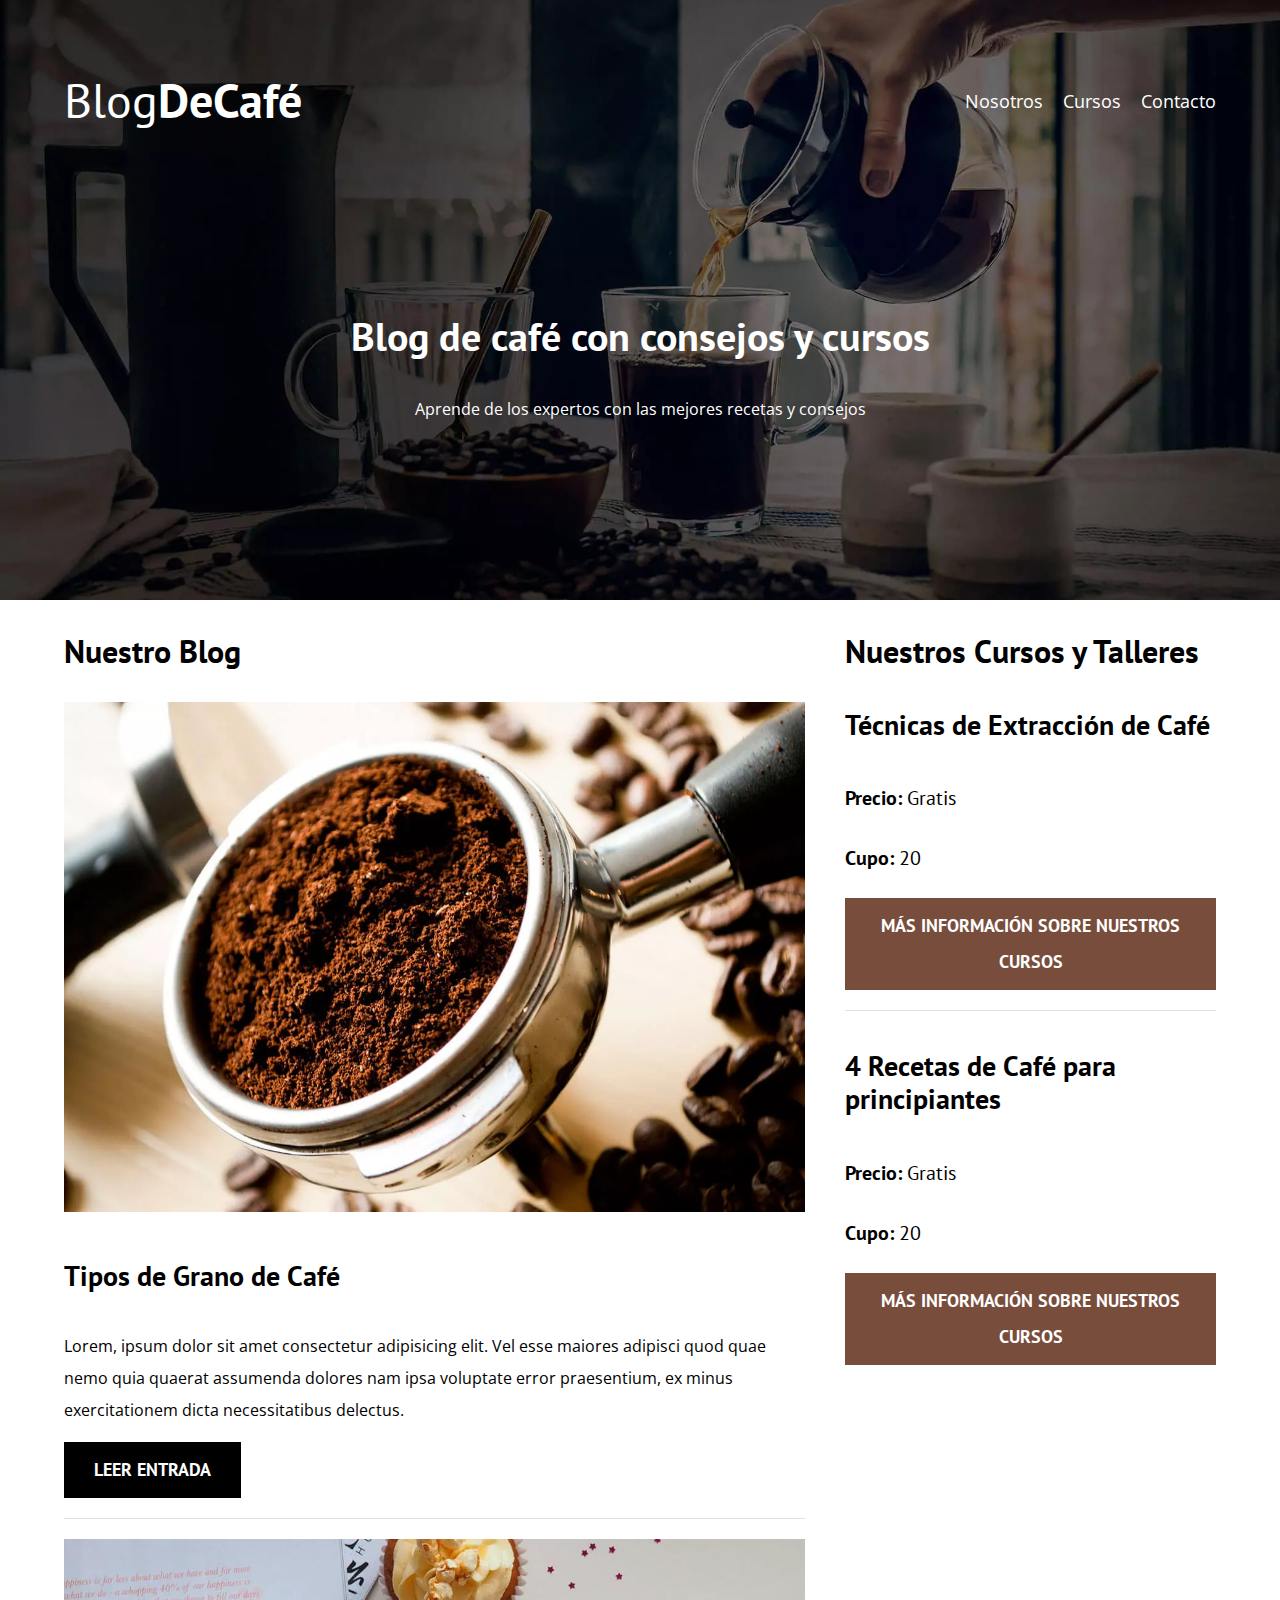
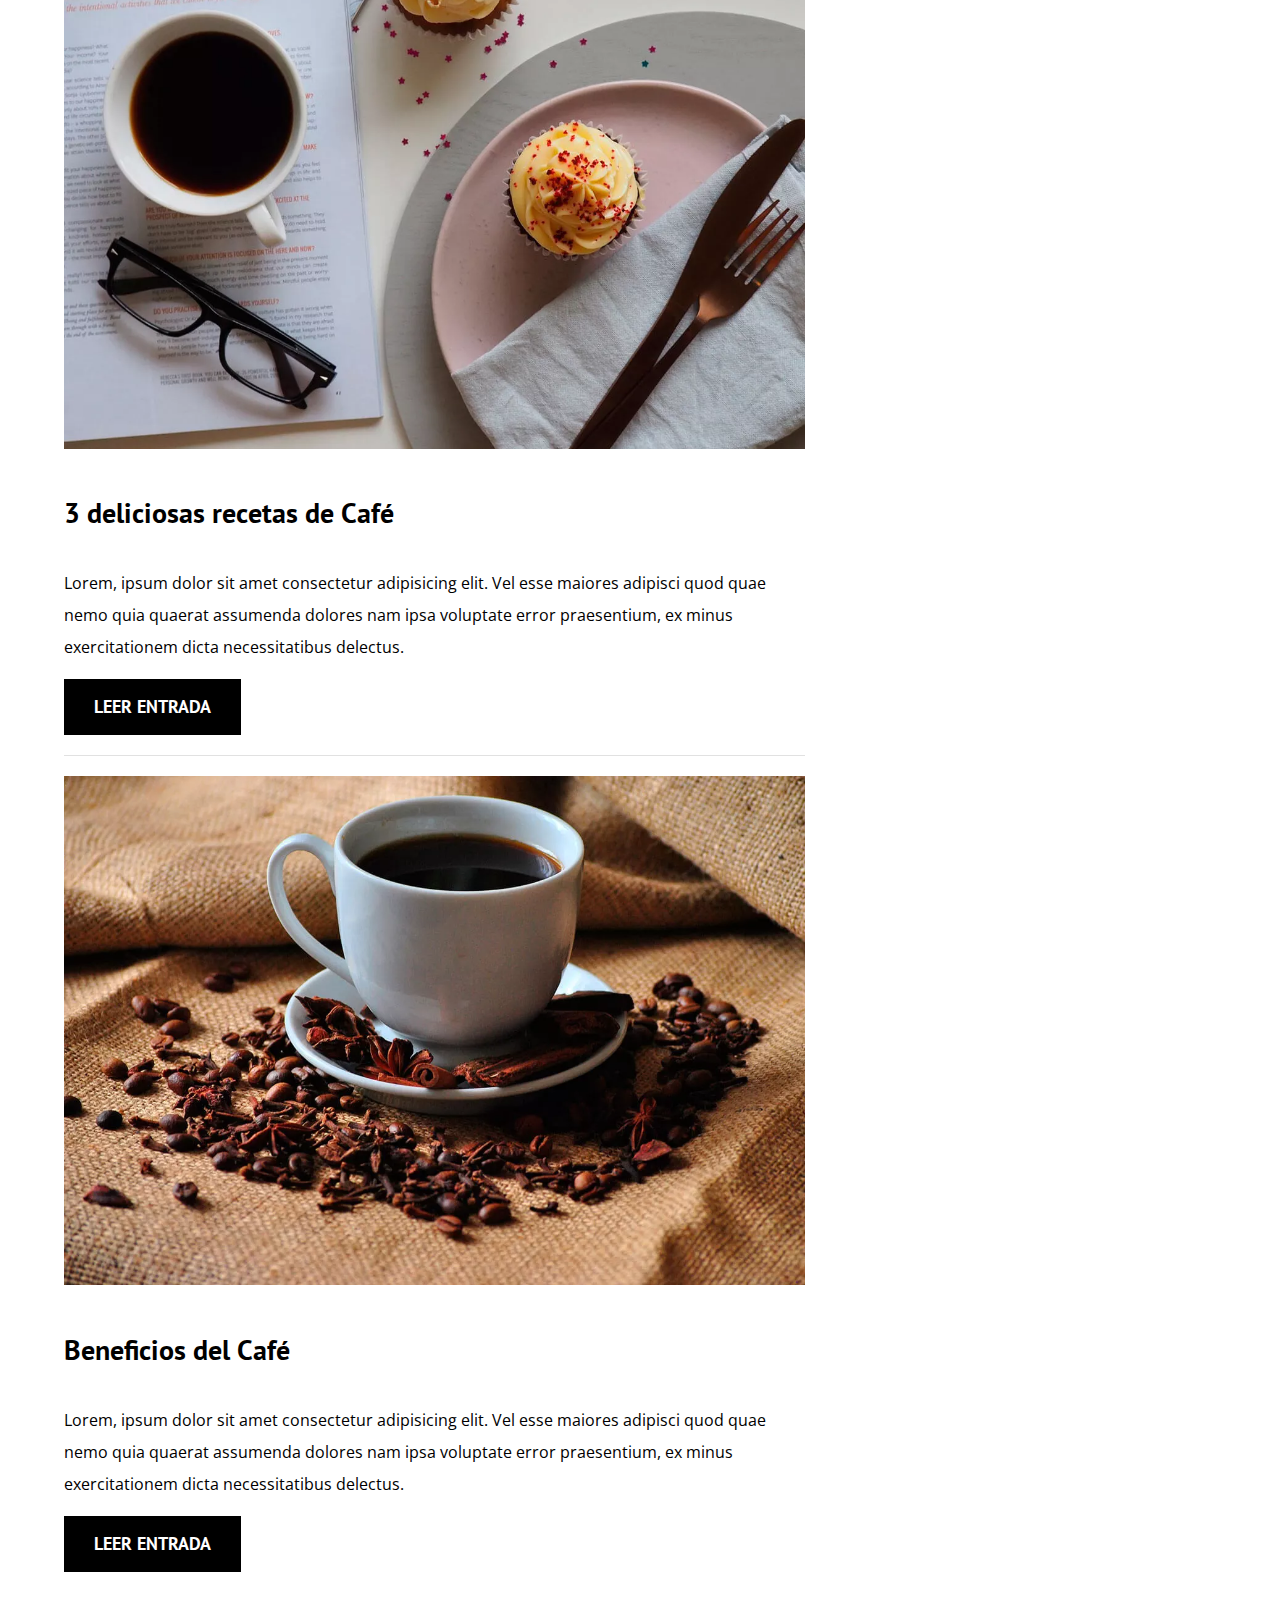
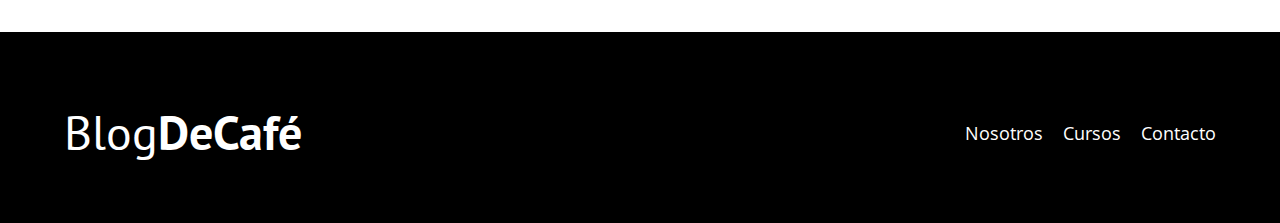
<file: index.html>
<!DOCTYPE html>
<html lang="es">
<head>
    <meta charset="UTF-8">
    <meta name="viewport" content="width=device-width, initial-scale=1.0">
    <meta name="description" content="Página web de blog de café">
    <title>BlogDeCafé</title>
    <!-- Prefetch -->
    <link rel="Prefetch" href="nosotros.html" as="document">

    <!-- Preload -->
    <link rel="Preload" href="css/normalize.css" as="style">
    <link rel="stylesheet" href="css/normalize.css">

    <link href="https://fonts.googleapis.com/css2?family=Open+Sans&family=PT+Sans:wght@400;700&display=swap" 
    rel="Preload" crossorigin="crossorigin" as="font">
    <link href="https://fonts.googleapis.com/css2?family=Open+Sans&family=PT+Sans:wght@400;700&display=swap" 
    rel="stylesheet">
   
    <link rel="Preload" href="css/style.css" as="style">       
    <link rel="stylesheet" href="css/style.css">
</head>
<body>
    <header class="header">
        <div class="contenedor">
            <div class="barra">
                <a href="index.html" class="logo">
                    <h1 class="logo__nombre no_margin centrar-texto">Blog<span class="logo__bold">DeCafé</span></h1>
                </a>
                <nav class="navegacion">
                    <a href="nosotros.html" class="navegacion__enlace">Nosotros</a>
                    <a href="cursos.html" class="navegacion__enlace">Cursos</a>
                    <a href="contacto.html" class="navegacion__enlace">Contacto</a>
                </nav>
            </div>
        </div>

        <div class="header_texto">
            <h2 class="no_margin">Blog de café con consejos y cursos</h2>
            <p class="no_margin">Aprende de los expertos con las mejores recetas y consejos</p>
        </div>
    </header>
    <div class="contenedor contenido-principal">
        <main class="blog">
            <h3>Nuestro Blog</h3>
            <article class="entrada">
                <div class="entrada__imagen">
                    <picture>
                        <source loading="lazy" srcset="img/blog1.webp" type="image/webp">
                        <img loading="lazy" src="img/blog1.jpg" alt="imagen blog">
                    </picture>
  
                </div>
                <div class="entrada__contenido">
                    <h4 class="no_margin">Tipos de Grano de Café</h4>
                    <p>Lorem, ipsum dolor sit amet consectetur adipisicing elit. 
                    Vel esse maiores adipisci quod quae nemo quia quaerat 
                    assumenda dolores nam ipsa voluptate error praesentium, 
                    ex minus exercitationem dicta necessitatibus delectus.</p>
                    <a href="entrada.html" class="boton boton--primario">Leer Entrada</a>
                </div>
            </article>
            <article class="entrada">
                <div class="entrada__imagen">
                    <picture>
                        <source loading="lazy" srcset="img/blog2.webp" type="image/webp">
                        <img loading="lazy" src="img/blog2.jpg" alt="imagen blog">
                    </picture>
                </div>
                <div class="entrada__contenido">
                    <h4 class="no_margin">3 deliciosas recetas de Café</h4>
                    <p>Lorem, ipsum dolor sit amet consectetur adipisicing elit. 
                    Vel esse maiores adipisci quod quae nemo quia quaerat 
                    assumenda dolores nam ipsa voluptate error praesentium, 
                    ex minus exercitationem dicta necessitatibus delectus.</p>
                    <a href="entrada.html" class="boton boton--primario">Leer Entrada</a>
                </div>
            </article>
            <article class="entrada">
                <div class="entrada__imagen">
                    <picture>
                        <source loading="lazy" srcset="img/blog3.webp" type="image/webp">
                        <img loading="lazy" src="img/blog4.jpg" alt="imagen blog">
                    </picture>
                </div>
                <div class="entrada__contenido">
                    <h4 class="no_margin">Beneficios del Café</h4>
                    <p>Lorem, ipsum dolor sit amet consectetur adipisicing elit. 
                    Vel esse maiores adipisci quod quae nemo quia quaerat 
                    assumenda dolores nam ipsa voluptate error praesentium, 
                    ex minus exercitationem dicta necessitatibus delectus.</p>
                    <a href="entrada.html" class="boton boton--primario">Leer Entrada</a>
                </div>
            </article>
        </main>
        <aside class="sidebar">
            <h3>Nuestros Cursos y Talleres</h3>

            <ul class="cursos no-padding">
                <li class="widget-curso">
                    <h4 class="no_margin">Técnicas de Extracción de Café</h4>
                    <p class="widget-curso__label">Precio:
                        <span class="widget-curso__info">Gratis</span>
                    </p>
                    <p class="widget-curso__label">Cupo:
                        <span class="widget-curso__info">20</span>
                    </p>
                    <a href="entrada.html" class="boton boton--secundario">Más Información sobre nuestros cursos</a>
                </li>
                <li class="widget-curso">
                    <h4 class="no_margin">4 Recetas de Café para principiantes</h4>
                    <p class="widget-curso__label">Precio:
                        <span class="widget-curso__info">Gratis</span>
                    </p>
                    <p class="widget-curso__label">Cupo:
                        <span class="widget-curso__info">20</span>
                    </p>
                    <a href="entrada.html" class="boton boton--secundario">Más Información sobre nuestros cursos</a>
                </li>
            </ul>
        </aside>
    </div>

    <footer class="footer">
        <div class="contenedor">
            <div class="barra">
                <a href="index.html" class="logo">
                    <h1 class="logo__nombre no_margin centrar-texto">Blog<span class="logo__bold">DeCafé</span></h1>
                </a>
                <nav class="navegacion">
                    <a href="nosotros.html" class="navegacion__enlace">Nosotros</a>
                    <a href="cursos.html" class="navegacion__enlace">Cursos</a>
                    <a href="contacto.html" class="navegacion__enlace">Contacto</a>
                </nav>
            </div>
        </div>
    </footer>
    <script src="js/modernizr.js"></script>
</body>
</html>
</file>
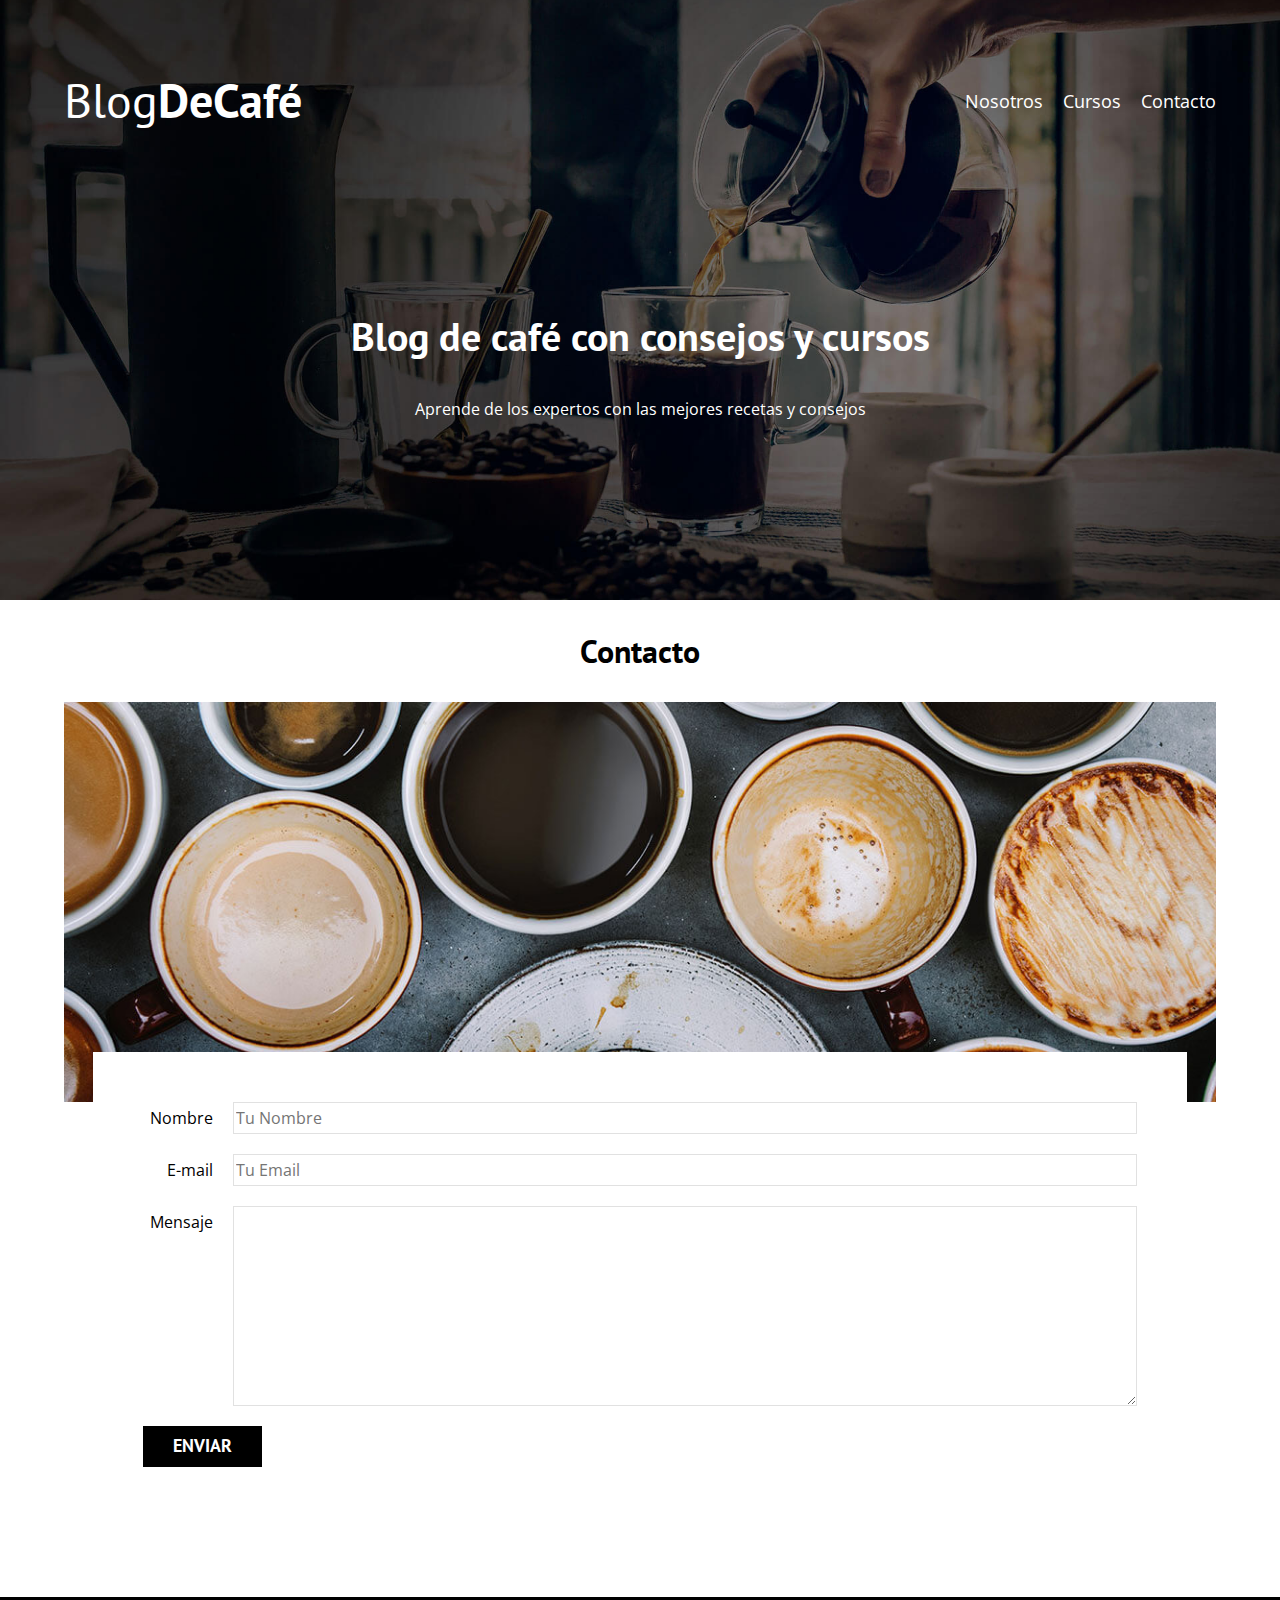
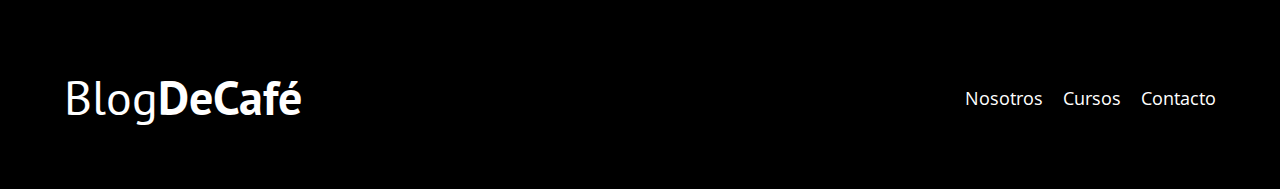
<file: contacto.html>
<!DOCTYPE html>
<html lang="en">
<head>
    <meta charset="UTF-8">
    <meta name="viewport" content="width=device-width, initial-scale=1.0">
    <title>BlogDeCafé</title>
    <link rel="stylesheet" href="css/normalize.css">
    <link href="https://fonts.googleapis.com/css2?family=Open+Sans&family=PT+Sans:wght@400;700&display=swap" 
    rel="stylesheet">
    <link rel="stylesheet" href="css/style.css">
</head>
<body>
    <header class="header">
        <div class="contenedor">
            <div class="barra">
                <a href="index.html" class="logo">
                    <h1 class="logo__nombre no_margin centrar-texto">Blog<span class="logo__bold">DeCafé</span></h1>
                </a>
                <nav class="navegacion">
                    <a href="nosotros.html" class="navegacion__enlace">Nosotros</a>
                    <a href="cursos.html" class="navegacion__enlace">Cursos</a>
                    <a href="contacto.html" class="navegacion__enlace">Contacto</a>
                </nav>
            </div>
        </div>

        <div class="header_texto">
            <h2 class="no_margin">Blog de café con consejos y cursos</h2>
            <p class="no_margin">Aprende de los expertos con las mejores recetas y consejos</p>
        </div>
    </header>
    <main class="contenedor">
        <h3 class="centrar-texto">Contacto</h3>
        <div class="contacto-bg"></div>
            <form action="" class="formulario">
                <div class="campo">
                    <label  class="campo__label" for="nombre">Nombre</label>
                    <input class="campo__field" type="text" placeholder="Tu Nombre" id="nombre">
                </div>
                <div class="campo">
                    <label class="campo__label" for="email">E-mail</label>
                    <input class="campo__field" type="email" placeholder="Tu Email" id="email">
                </div>
                <div class="campo">
                    <label class="campo__label" for="mensaje">Mensaje</label>
                    <textarea class="campo__field campo__field--textarea" id="mensaje" cols="30" rows="10"></textarea>
                </div>
                <div class="campo">
                    <input type="submit" value="Enviar" class="boton boton--primario">
                </div>
            </form>
        
        
    </main>

    <footer class="footer">
        <div class="contenedor">
            <div class="barra">
                <a href="index.html" class="logo">
                    <h1 class="logo__nombre no_margin centrar-texto">Blog<span class="logo__bold">DeCafé</span></h1>
                </a>
                <nav class="navegacion">
                    <a href="nosotros.html" class="navegacion__enlace">Nosotros</a>
                    <a href="cursos.html" class="navegacion__enlace">Cursos</a>
                    <a href="contacto.html" class="navegacion__enlace">Contacto</a>
                </nav>
            </div>
        </div>
    </footer>
</body>
</html>
</file>
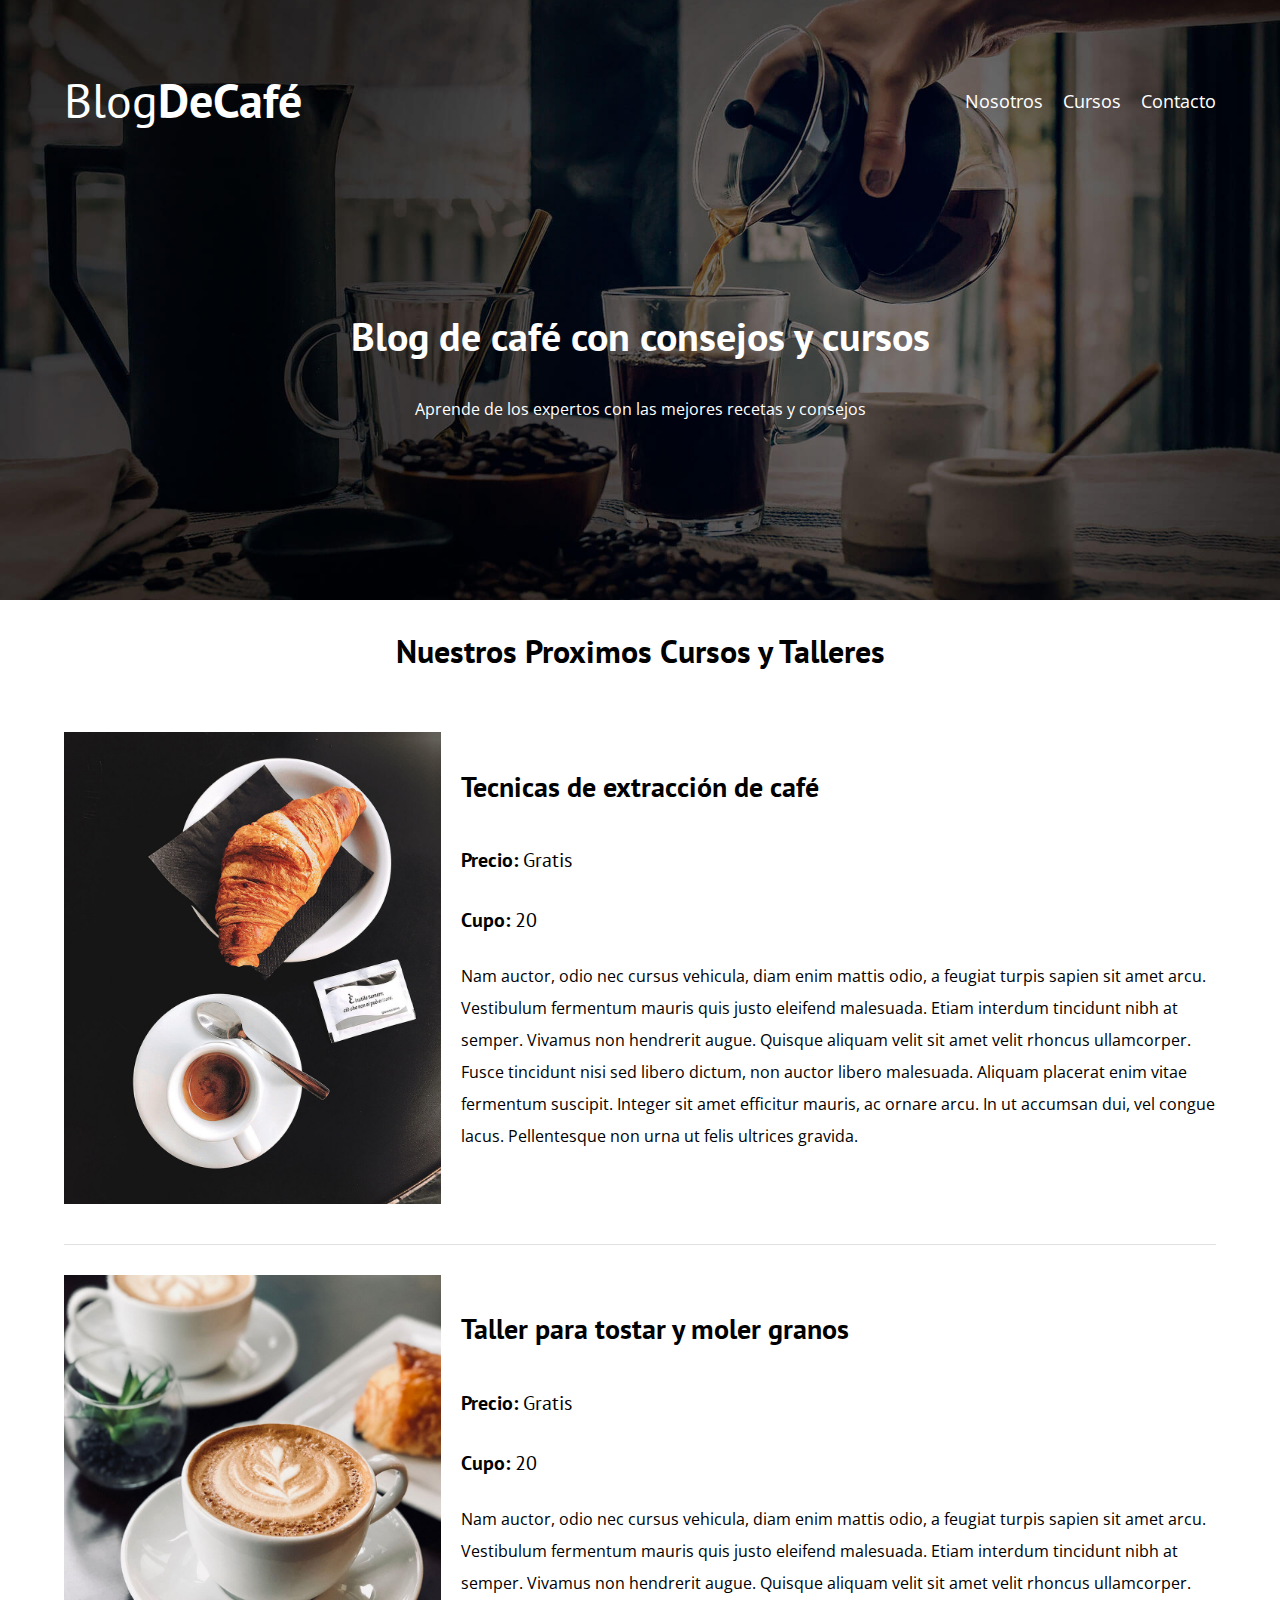
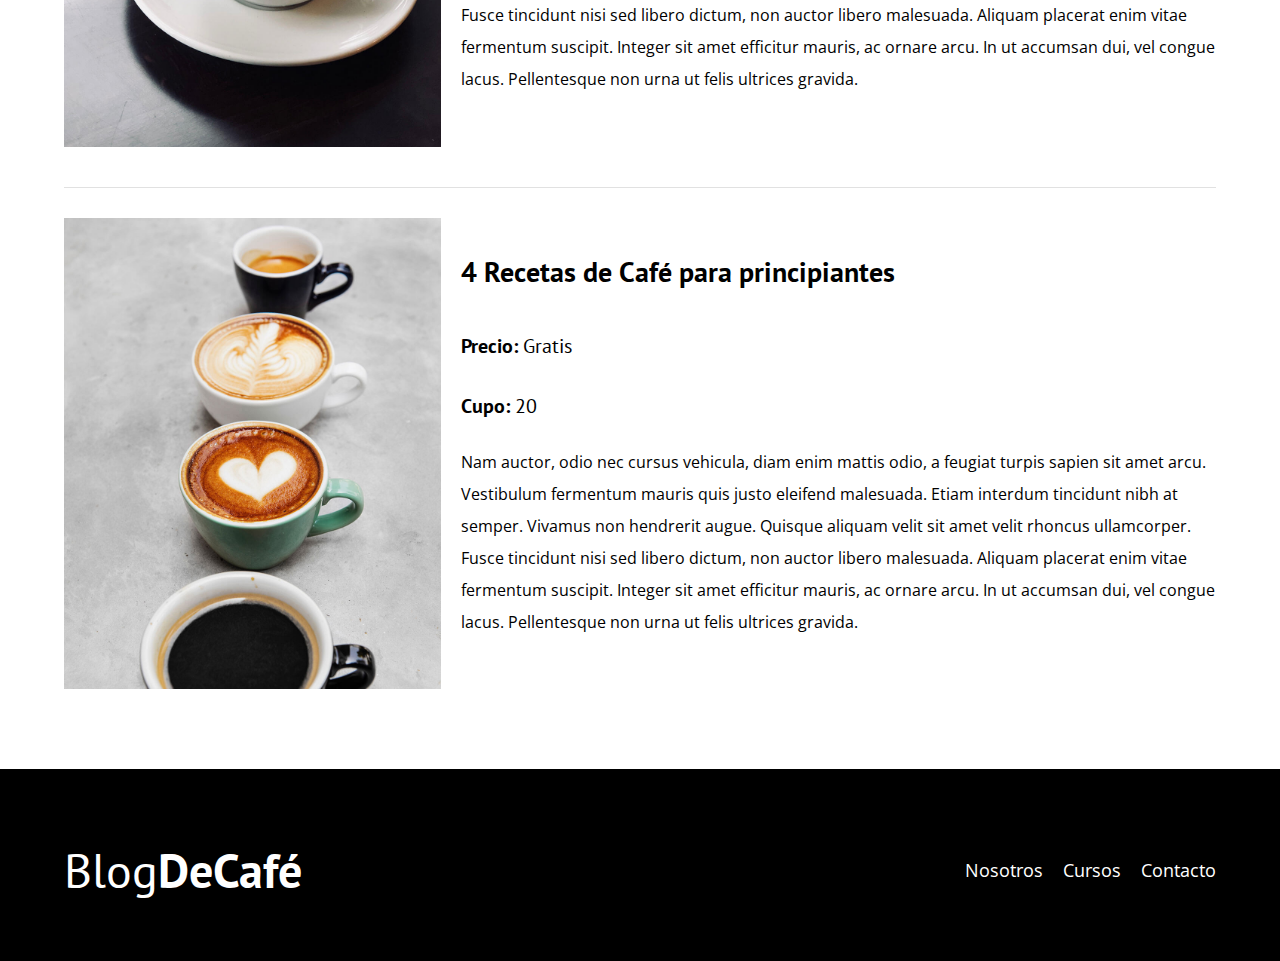
<file: cursos.html>
<!DOCTYPE html>
<html lang="en">
<head>
    <meta charset="UTF-8">
    <meta name="viewport" content="width=device-width, initial-scale=1.0">
    <title>BlogDeCafé</title>
    <link rel="stylesheet" href="css/normalize.css">
    <link href="https://fonts.googleapis.com/css2?family=Open+Sans&family=PT+Sans:wght@400;700&display=swap" 
    rel="stylesheet">
    <link rel="stylesheet" href="css/style.css">
</head>
<body>
    <header class="header">
        <div class="contenedor">
            <div class="barra">
                <a href="index.html" class="logo">
                    <h1 class="logo__nombre no_margin centrar-texto">Blog<span class="logo__bold">DeCafé</span></h1>
                </a>
                <nav class="navegacion">
                    <a href="nosotros.html" class="navegacion__enlace">Nosotros</a>
                    <a href="cursos.html" class="navegacion__enlace">Cursos</a>
                    <a href="contacto.html" class="navegacion__enlace">Contacto</a>
                </nav>
            </div>
        </div>

        <div class="header_texto">
            <h2 class="no_margin">Blog de café con consejos y cursos</h2>
            <p class="no_margin">Aprende de los expertos con las mejores recetas y consejos</p>
        </div>
    </header>
    <main class="contenedor">
        <h3 class="centrar-texto">Nuestros Proximos Cursos y Talleres</h3>
        <div class="curso">
            <div class="curso__imagen">
                <img src="img/curso1.jpg" alt="imagen del curso">
            </div>
            <div class="curso_informacion">
                <h4 class="no_margin">Tecnicas de extracción de café</h4>
                <p class="widget-curso__label">Precio:
                    <span class="widget-curso__info">Gratis</span>
                </p>
                <p class="widget-curso__label">Cupo:
                    <span class="widget-curso__info">20</span>
                </p>
                <p class="curso_descripcion">
                    Nam auctor, odio nec cursus vehicula, diam enim mattis odio, 
                    a feugiat turpis sapien sit amet arcu. Vestibulum fermentum 
                    mauris quis justo eleifend malesuada. Etiam interdum tincidunt 
                    nibh at semper. Vivamus non hendrerit augue. Quisque aliquam 
                    velit sit amet velit rhoncus ullamcorper. Fusce tincidunt nisi 
                    sed libero dictum, non auctor libero malesuada. Aliquam placerat 
                    enim vitae fermentum suscipit. Integer sit amet efficitur mauris, ac ornare arcu. 
                    In ut accumsan dui, vel congue lacus. Pellentesque non urna ut felis ultrices gravida. 
                </p>
            </div><!--.curso-informacion-->      
        </div><!--.curso-->     
        <div class="curso">
            <div class="curso__imagen">
                <img src="img/curso2.jpg" alt="imagen del curso">
            </div>
            <div class="curso_informacion">
                <h4 class="no_margin">Taller para tostar y moler granos</h4>
                <p class="widget-curso__label">Precio:
                    <span class="widget-curso__info">Gratis</span>
                </p>
                <p class="widget-curso__label">Cupo:
                    <span class="widget-curso__info">20</span>
                </p>
                <p class="curso_descripcion">
                    Nam auctor, odio nec cursus vehicula, diam enim mattis odio, 
                    a feugiat turpis sapien sit amet arcu. Vestibulum fermentum 
                    mauris quis justo eleifend malesuada. Etiam interdum tincidunt 
                    nibh at semper. Vivamus non hendrerit augue. Quisque aliquam 
                    velit sit amet velit rhoncus ullamcorper. Fusce tincidunt nisi 
                    sed libero dictum, non auctor libero malesuada. Aliquam placerat 
                    enim vitae fermentum suscipit. Integer sit amet efficitur mauris, ac ornare arcu. 
                    In ut accumsan dui, vel congue lacus. Pellentesque non urna ut felis ultrices gravida. 
                </p>
            </div><!--.curso-informacion-->      
        </div><!--.curso-->  
        <div class="curso">
            <div class="curso__imagen">
                <img src="img/curso3.jpg" alt="imagen del curso">
            </div>
            <div class="curso_informacion">
                <h4 class="no_margin">4 Recetas de Café para principiantes</h4>
                <p class="widget-curso__label">Precio:
                    <span class="widget-curso__info">Gratis</span>
                </p>
                <p class="widget-curso__label">Cupo:
                    <span class="widget-curso__info">20</span>
                </p>
                <p class="curso_descripcion">
                    Nam auctor, odio nec cursus vehicula, diam enim mattis odio, 
                    a feugiat turpis sapien sit amet arcu. Vestibulum fermentum 
                    mauris quis justo eleifend malesuada. Etiam interdum tincidunt 
                    nibh at semper. Vivamus non hendrerit augue. Quisque aliquam 
                    velit sit amet velit rhoncus ullamcorper. Fusce tincidunt nisi 
                    sed libero dictum, non auctor libero malesuada. Aliquam placerat 
                    enim vitae fermentum suscipit. Integer sit amet efficitur mauris, ac ornare arcu. 
                    In ut accumsan dui, vel congue lacus. Pellentesque non urna ut felis ultrices gravida. 
                </p>
            </div><!--.curso-informacion-->      
        </div><!--.curso-->      
    </main>

    <footer class="footer">
        <div class="contenedor">
            <div class="barra">
                <a href="index.html" class="logo">
                    <h1 class="logo__nombre no_margin centrar-texto">Blog<span class="logo__bold">DeCafé</span></h1>
                </a>
                <nav class="navegacion">
                    <a href="nosotros.html" class="navegacion__enlace">Nosotros</a>
                    <a href="cursos.html" class="navegacion__enlace">Cursos</a>
                    <a href="contacto.html" class="navegacion__enlace">Contacto</a>
                </nav>
            </div>
        </div>
    </footer>
</body>
</html>
</file>
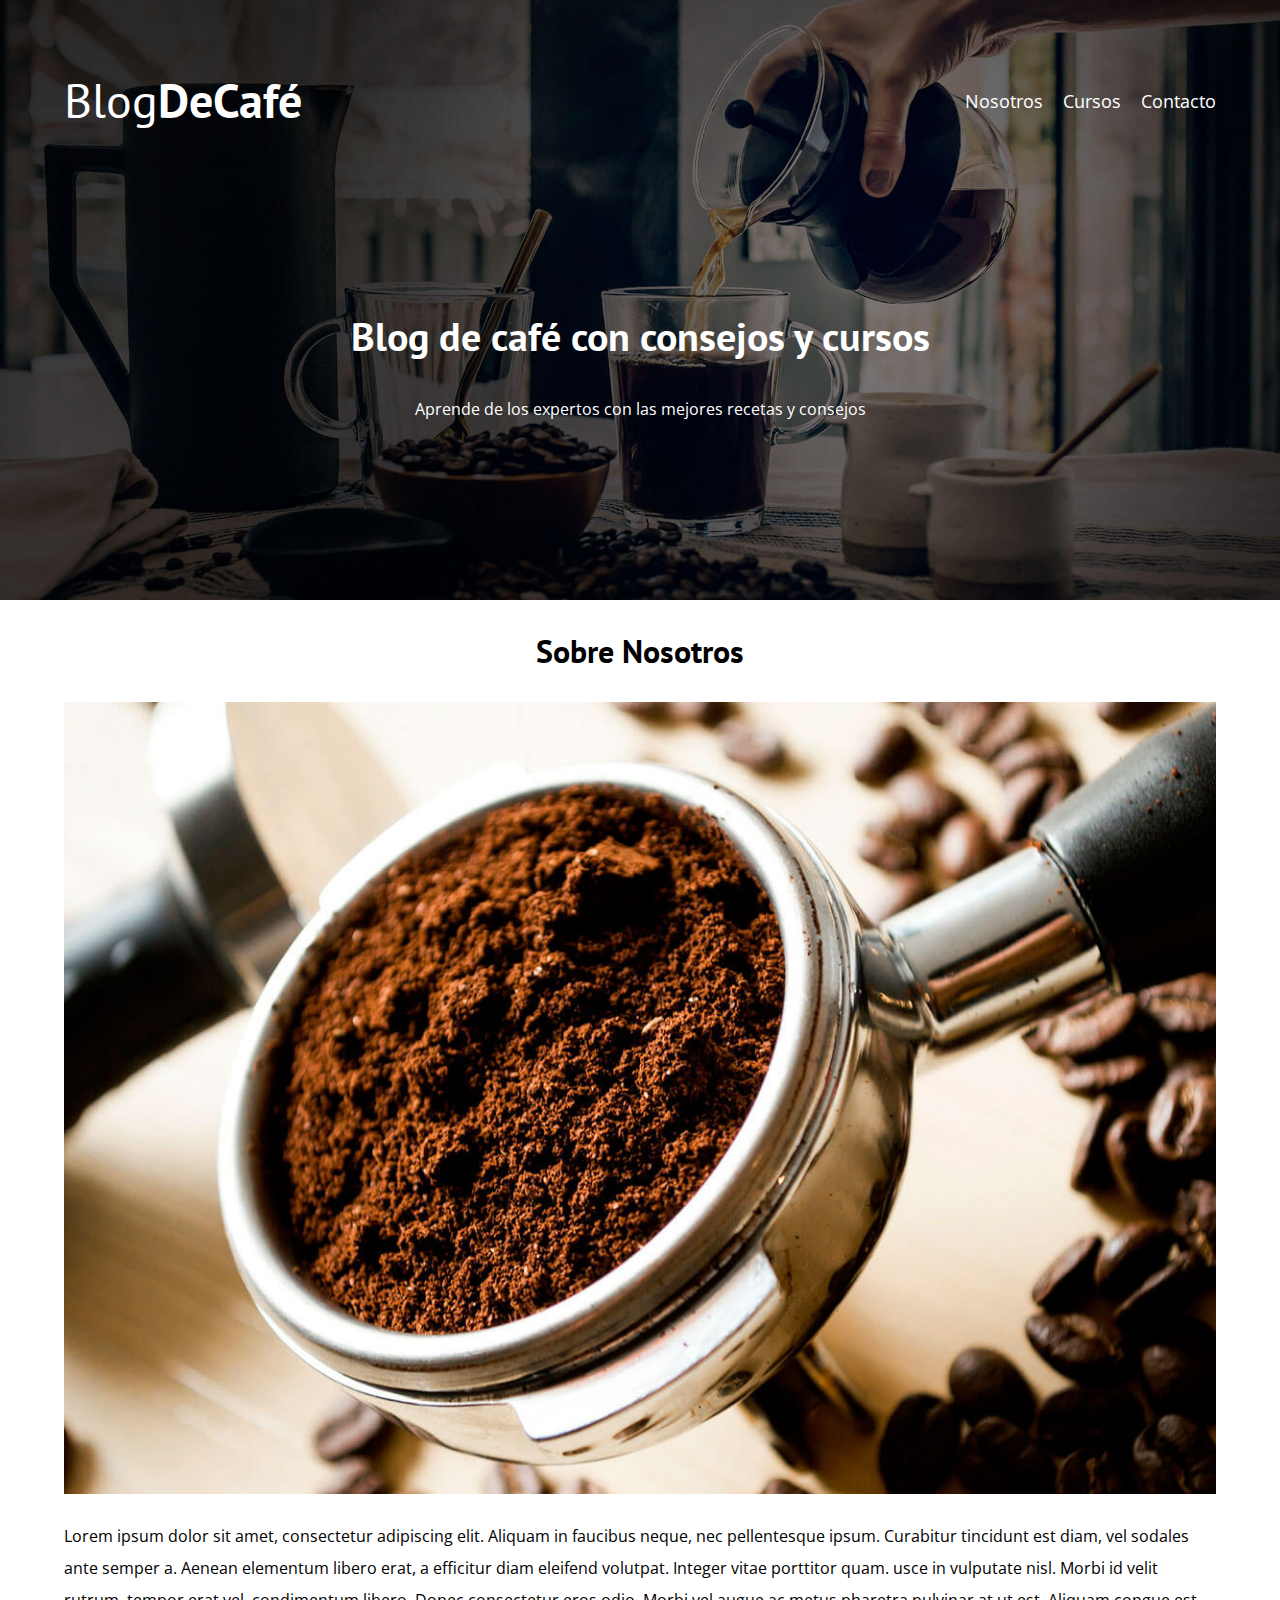
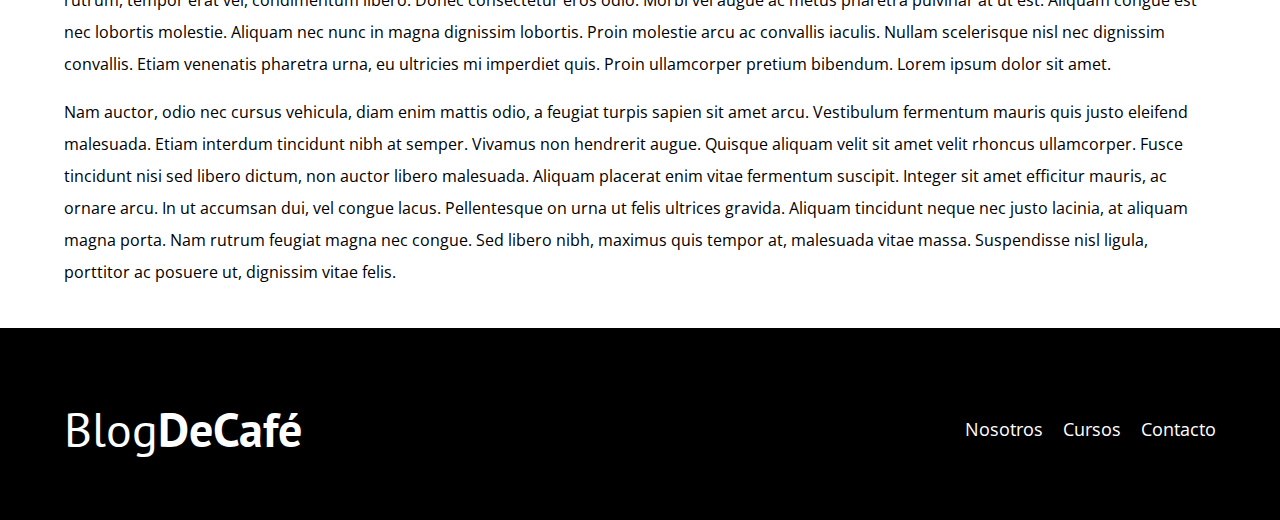
<file: entrada.html>
<!DOCTYPE html>
<html lang="en">
<head>
    <meta charset="UTF-8">
    <meta name="viewport" content="width=device-width, initial-scale=1.0">
    <title>BlogDeCafé</title>
    <link rel="stylesheet" href="css/normalize.css">
    <link href="https://fonts.googleapis.com/css2?family=Open+Sans&family=PT+Sans:wght@400;700&display=swap" 
    rel="stylesheet">
    <link rel="stylesheet" href="css/style.css">
</head>
<body>
    <header class="header">
        <div class="contenedor">
            <div class="barra">
                <a href="index.html" class="logo">
                    <h1 class="logo__nombre no_margin centrar-texto">Blog<span class="logo__bold">DeCafé</span></h1>
                </a>
                <nav class="navegacion">
                    <a href="nosotros.html" class="navegacion__enlace">Nosotros</a>
                    <a href="cursos.html" class="navegacion__enlace">Cursos</a>
                    <a href="contacto.html" class="navegacion__enlace">Contacto</a>
                </nav>
            </div>
        </div>

        <div class="header_texto">
            <h2 class="no_margin">Blog de café con consejos y cursos</h2>
            <p class="no_margin">Aprende de los expertos con las mejores recetas y consejos</p>
        </div>
    </header>
    <main class="contenedor">
        <h3 class="centrar-texto">Sobre Nosotros</h3>
        
        <img src="img/blog1.jpg" alt="">
        <p>Lorem ipsum dolor sit amet, consectetur adipiscing elit. Aliquam in faucibus neque, 
        nec pellentesque ipsum. Curabitur tincidunt est diam, vel sodales ante semper a. Aenean 
        elementum libero erat, a efficitur diam eleifend volutpat. Integer vitae porttitor quam. 
        usce in vulputate nisl. Morbi id velit rutrum, tempor erat vel, condimentum libero. Donec 
        consectetur eros odio. Morbi vel augue ac metus pharetra pulvinar at ut est. Aliquam congue 
        est nec lobortis molestie. Aliquam nec nunc in magna dignissim lobortis. Proin molestie arcu 
        ac convallis iaculis. Nullam scelerisque nisl nec dignissim convallis. Etiam venenatis pharetra 
        urna, eu ultricies mi imperdiet quis. Proin ullamcorper pretium bibendum. Lorem ipsum dolor sit amet. 
        </p>
        <p>Nam auctor, odio nec cursus vehicula, diam enim mattis odio, a feugiat turpis sapien sit amet arcu. 
        Vestibulum fermentum mauris quis justo eleifend malesuada. Etiam interdum tincidunt nibh at semper. 
        Vivamus non hendrerit augue. Quisque aliquam velit sit amet velit rhoncus ullamcorper. Fusce tincidunt 
        nisi sed libero dictum, non auctor libero malesuada. Aliquam placerat enim vitae fermentum suscipit. 
        Integer sit amet efficitur mauris, ac ornare arcu. In ut accumsan dui, vel congue lacus. Pellentesque 
        on urna ut felis ultrices gravida. Aliquam tincidunt neque nec justo lacinia, at aliquam magna porta. 
        Nam rutrum feugiat magna nec congue. Sed libero nibh, maximus quis tempor at, malesuada vitae massa. 
        Suspendisse nisl ligula, porttitor ac posuere ut, dignissim vitae felis.
        </p>
    </main>

    <footer class="footer">
        <div class="contenedor">
            <div class="barra">
                <a href="index.html" class="logo">
                    <h1 class="logo__nombre no_margin centrar-texto">Blog<span class="logo__bold">DeCafé</span></h1>
                </a>
                <nav class="navegacion">
                    <a href="nosotros.html" class="navegacion__enlace">Nosotros</a>
                    <a href="cursos.html" class="navegacion__enlace">Cursos</a>
                    <a href="contacto.html" class="navegacion__enlace">Contacto</a>
                </nav>
            </div>
        </div>
    </footer>
</body>
</html>
</file>
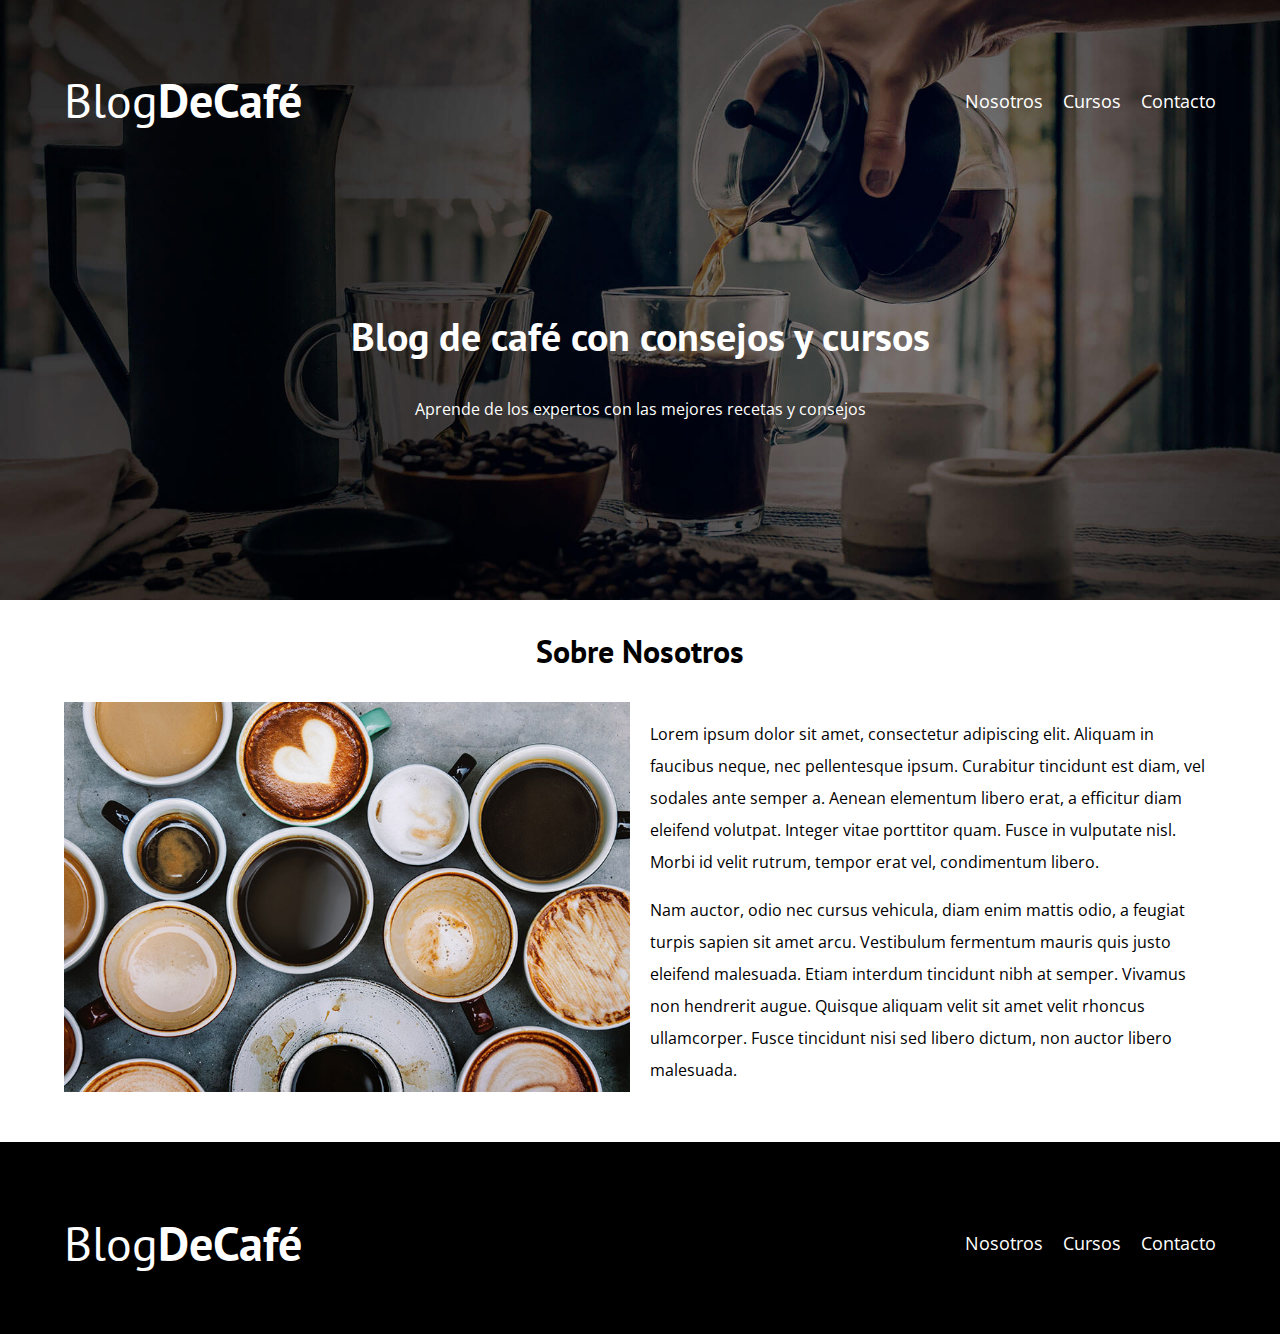
<file: nosotros.html>
<!DOCTYPE html>
<html lang="en">
<head>
    <meta charset="UTF-8">
    <meta name="viewport" content="width=device-width, initial-scale=1.0">
    <title>BlogDeCafé</title>
    <link rel="stylesheet" href="css/normalize.css">
    <link href="https://fonts.googleapis.com/css2?family=Open+Sans&family=PT+Sans:wght@400;700&display=swap" 
    rel="stylesheet">
    <link rel="stylesheet" href="css/style.css">
</head>
<body>
    <header class="header">
        <div class="contenedor">
            <div class="barra">
                <a href="index.html" class="logo">
                    <h1 class="logo__nombre no_margin centrar-texto">Blog<span class="logo__bold">DeCafé</span></h1>
                </a>
                <nav class="navegacion">
                    <a href="nosotros.html" class="navegacion__enlace">Nosotros</a>
                    <a href="cursos.html" class="navegacion__enlace">Cursos</a>
                    <a href="contacto.html" class="navegacion__enlace">Contacto</a>
                </nav>
            </div>
        </div>

        <div class="header_texto">
            <h2 class="no_margin">Blog de café con consejos y cursos</h2>
            <p class="no_margin">Aprende de los expertos con las mejores recetas y consejos</p>
        </div>
    </header>
    <main class="contenedor">
        <h3 class="centrar-texto">Sobre Nosotros</h3>
        <div class="sobre-nosotros">
            <div class="sobre-nosotros__imagen">
                <img src="img/nosotros.jpg" alt="imagen nosotros">
            </div>
            <div class="sobre-nosotros__texto">
                <p>Lorem ipsum dolor sit amet, consectetur adipiscing elit. 
                Aliquam in faucibus neque, nec pellentesque ipsum. Curabitur 
                tincidunt est diam, vel sodales ante semper a. Aenean elementum 
                libero erat, a efficitur diam eleifend volutpat. Integer vitae 
                porttitor quam. Fusce in vulputate nisl. Morbi id velit rutrum, 
                tempor erat vel, condimentum libero.</p>

                <p>Nam auctor, odio nec cursus vehicula, diam enim mattis odio, a feugiat turpis 
                sapien sit amet arcu. Vestibulum fermentum mauris quis justo eleifend malesuada. 
                Etiam interdum tincidunt nibh at semper. Vivamus non hendrerit augue. Quisque 
                aliquam velit sit amet velit rhoncus ullamcorper. Fusce tincidunt nisi sed libero 
                dictum, non auctor libero malesuada.</p>
            </div>
        </div>
    </main>

    <footer class="footer">
        <div class="contenedor">
            <div class="barra">
                <a href="index.html" class="logo">
                    <h1 class="logo__nombre no_margin centrar-texto">Blog<span class="logo__bold">DeCafé</span></h1>
                </a>
                <nav class="navegacion">
                    <a href="nosotros.html" class="navegacion__enlace">Nosotros</a>
                    <a href="cursos.html" class="navegacion__enlace">Cursos</a>
                    <a href="contacto.html" class="navegacion__enlace">Contacto</a>
                </nav>
            </div>
        </div>
    </footer>
</body>
</html>
</file>
<file: css/style.css>
/* PODEMOS CREAR FUENTES Y COLORES PREDETERMINADOS PARA UTILIZARLOS A LO LARGO DEL DESARROLLO SIN TENER QUE MEMORIZAR LOS NUMEROS DE LOS COLORES O EL TIPO DE FUENTE*/
:root {
    --fuenteHeading: 'PT sans', sans-serif;
    --fuenteParrafos: 'Open Sans', sans-serif;

    --primario: #784D3C;
    --gris: #e1e1e1;
    --blanco: #ffffff;
    --negro: #000000;
}

/*ESTAS PROPIEDADES HACEN UNA ESPECIE DE RESET Y PERMITE QUE LOS ELEMENTOS DENTRO DE HTML CRESCAN DE UNA MANERA LIBRE*/
html {
    box-sizing: border-box;
    font-size: 62.5%; /* 1 rem = 10px*/
}

/*Esta propiedad HEREDA DEL PADRE TODO EL COMPORTAMIENTO PREDETERMINADO*/
*, *::before, *::after {
    box-sizing: inherit;
}

body {
    font-family: var(--fuenteParrafos);
    font-size: 1.6rem;
    line-height: 2;
}

/** Globales **/

.contenedor {
    max-width: 120rem;
    width: 90%;
    margin: 0 auto;
}

a {
    text-decoration: none;
}

h1, h2, h3, h4 {
    font-family: var(--fuenteHeading);
    line-height: 1.2;
}
h1 {
    font-size: 4.8rem;
}
h2 {
    font-size: 4rem;
}
h3 {
    font-size: 3.2rem;
}
h4 {
    font-size: 2.8rem;
}

img {
    max-width: 100%;
}

/** Utilidades **/

.no-margin {
    margin: 0;
}

.no-padding {
    padding: 0;
}

.centrar-texto {
    text-align: center;
}

/** Header **/
.webp .header {
    background-image: url(../img/banner.webp);
}

.no-webp .header {
    background-image: url(../img/banner.jpg);
}

.header {
    background-image: url(../img/banner.jpg);
    height: 60rem;
    background-size: cover;
    background-repeat: no-repeat;
    background-position: center center;
}

.header_texto {
    text-align: center;
    color: var(--blanco);
    margin-top: 5rem;
}

@media (min-width: 768px) {
    .header_texto {
        margin-top: 15rem;
    }
}
.barra {
    padding-top: 4rem;
}

@media (min-width: 768px) {
    .barra {
        display: flex;
        justify-content: space-between;
        align-items: center;
    }
}

.logo {
    color: var(--blanco);
}

.logo__nombre {
   font-weight: 400; 
}

.logo__bold {
   font-weight: 700; 
}

@media (min-width: 768px) {
    .navegacion {
        display: flex;
        gap: 2rem;
    }
}

.navegacion__enlace {
    display: block;
    text-align: center;
    font-size: 1.8rem;
    color: var(--blanco);
}

@media (min-width: 768px) {
    .contenido-principal {
        display: grid;
        grid-template-columns: 2fr 1fr;
        column-gap: 4rem;
    }
}

.entrada {
    border-bottom: 1px solid var(--gris);
    margin-bottom: 2rem;
}

.entrada:last-of-type {
    border-bottom: none;
    margin-bottom: 0;
}

.boton {
    display: block;
    font-family: var(--fuenteHeading);
    color: var(--blanco);
    text-align: center;
    padding: 1rem 3rem;
    font-size: 1.8rem;
    text-transform: uppercase;
    font-weight: 700;
    margin-bottom: 2rem;
    border: none;

}
@media (min-width: 768px) {
    .boton {
        display: inline-block;
    }
}

.boton {
    cursor: pointer;
}
.boton--primario {
   background-color: var(--negro); 
}

.boton--secundario {
    background-color: var(--primario); 
}

.cursos {
    list-style: none;
}

.widget-curso {
    border-bottom: 1px solid var(--gris);
    margin-bottom: 2rem;
}

.widget-curso:last-of-type {
    border: none;
    margin-bottom: 0;
}

.widget-curso__label {
    font-family: var(--fuenteHeading);
    font-weight: bold;
}

.widget-curso__info {
    font-weight: normal;
}

.widget-curso__label,
.widget-curso__info {
    font-size: 2rem;
}

/** Footer **/
.footer {
    background-color: var(--negro);
    padding-bottom: 3rem;
    margin-top: 4rem;
}

/** Sobre Nosotros **/

@media (min-width: 768px) {
    /** CON FLEX BOX 
    .sobre-nosotros {
        display: flex;
        justify-content: space-between;
    }

    .sobre-nosotros__imagen,
    .sobre-nosotros__texto {
        flex-basis: calc(50% - 1rem);
    }**/
    
    /** GRID **/
    .sobre-nosotros {
        display: grid;
        grid-template-columns: repeat(2, 1fr);
        column-gap: 2rem;
    }
}

/** Cursos **/

.curso {
    padding: 3rem 0;
    border-bottom: 1px solid var(--gris);
}

@media (min-width: 768px) {
    .curso {
        display: grid;
        grid-template-columns: 1fr 2fr;
        column-gap: 2rem;
    }  
}

.curso:last-of-type {
    border: none;
}

.curso__label {
    font-family: var(--fuenteHeading);
    font-weight: bold;
}

.curso__info {
    font-weight: normal;
}

.curso__label,
.curso__info {
    font-size: 2rem;
}

/** Contacto **/
.contacto-bg {
    background-image: url(../img/contacto.jpg);
    height: 40rem;
    background-size: cover;
    background-repeat: no-repeat;
}

/** Formulario **/
.formulario {
    background-color: var(--blanco);
    margin: -5rem auto 0 auto;
    width: 95%; 
    padding: 5rem;
}
.campo {
    display: flex;
    margin-bottom: 2rem;

}
.campo__label {
    flex: 0 0 9rem;
    text-align: right;
    padding-right: 2rem;
}
.campo__field {
    flex: 1;
    border: 1px solid var(--gris);
}
.campo__field--textarea {
    height: 20rem;
}
</file>
